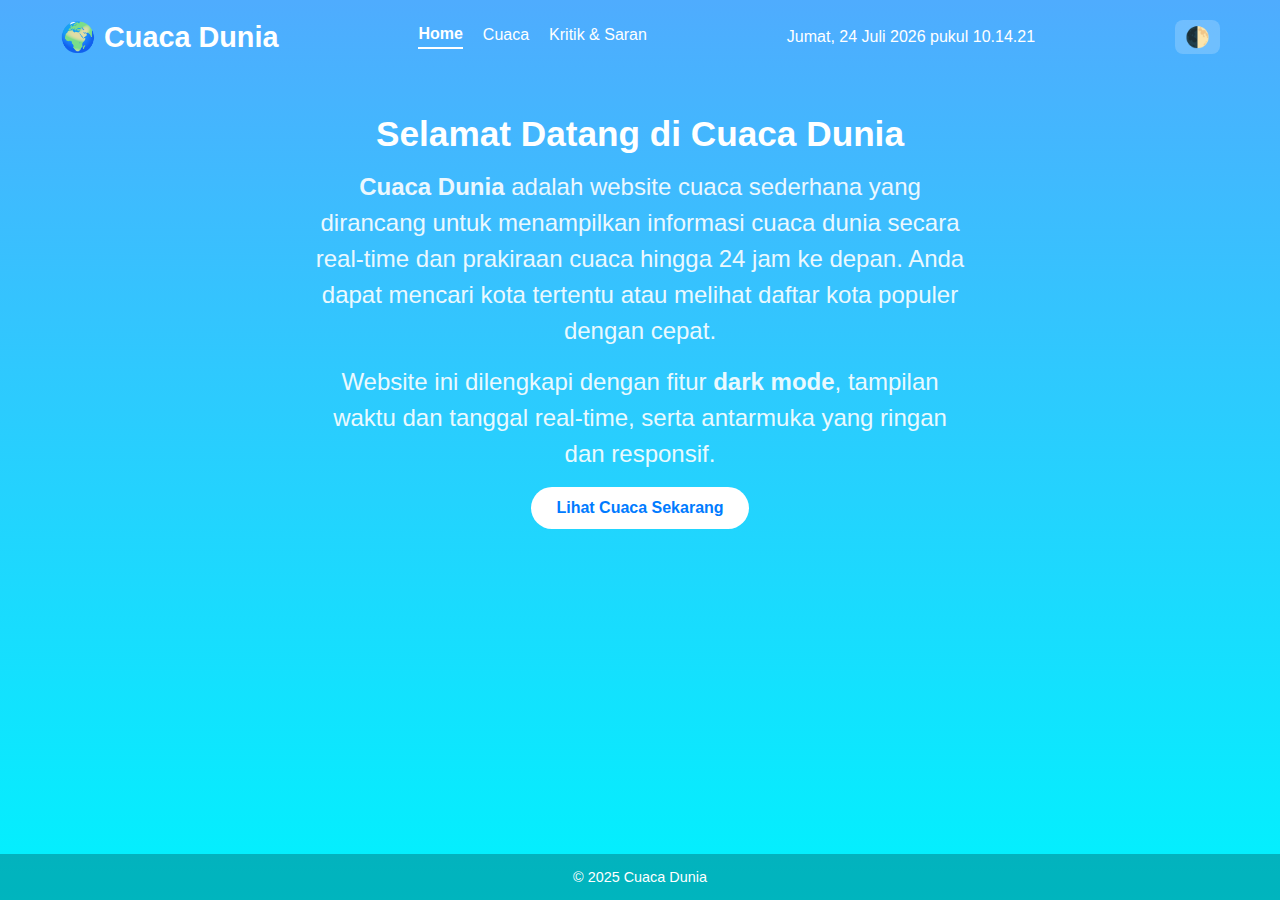
<file: index.html>
<!DOCTYPE html>
<html lang="id">
<head>
  <meta charset="UTF-8">
  <meta name="viewport" content="width=device-width, initial-scale=1.0">
  <title>cuaca Dunia - Home</title>
  <link rel="stylesheet" href="style.css">
</head>
<body>
  <header>
    <h1>🌍 Cuaca Dunia</h1>
    <nav>
      <a href="index.html" class="active">Home</a>
      <a href="cuaca.html">Cuaca</a>
      <a href="kritik.html">Kritik & Saran</a>
    </nav>
    <div id="dateTime"></div>
    <button class="dark-mode-btn" onclick="toggleDarkMode()">🌓</button>
  </header>

  <main class="home-content">
    <h2>Selamat Datang di Cuaca Dunia</h2>
    <p>
      <strong>Cuaca Dunia</strong> adalah website cuaca sederhana yang dirancang untuk
      menampilkan informasi cuaca dunia secara real-time dan prakiraan cuaca hingga 24 jam ke depan.
      Anda dapat mencari kota tertentu atau melihat daftar kota populer dengan cepat.
    </p>
    <p>
      Website ini dilengkapi dengan fitur <strong>dark mode</strong>, tampilan waktu dan tanggal real-time, serta antarmuka yang ringan dan responsif.
    </p>
    <a href="cuaca.html" class="cta-btn">Lihat Cuaca Sekarang</a>
  </main>

  <footer>
    <p>© 2025 Cuaca Dunia</p>
  </footer>
  <script src="index.js"></script>
</body>
</html>
</file>
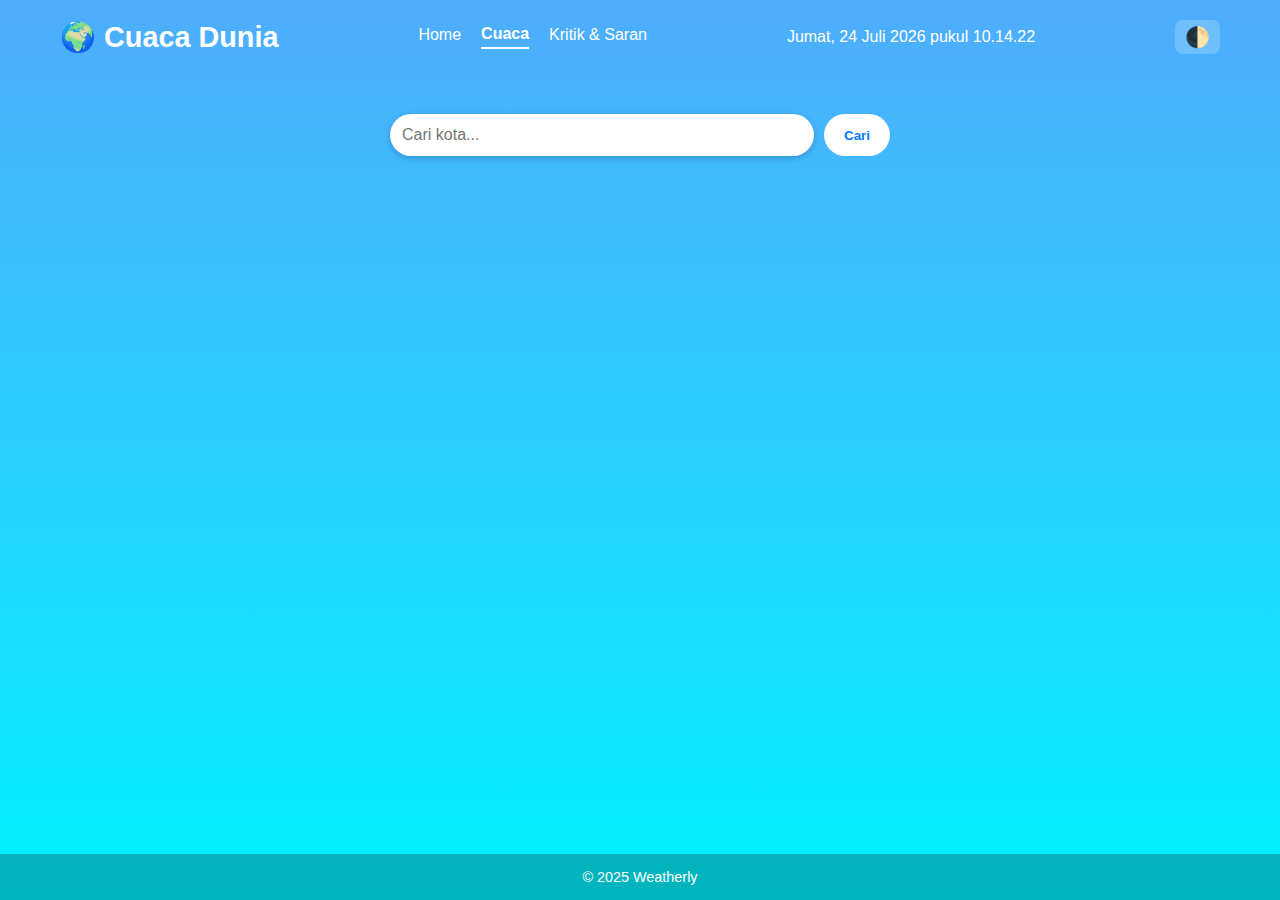
<file: cuaca.html>
<!DOCTYPE html>
<html lang="id">
<head>
  <meta charset="UTF-8">
  <meta name="viewport" content="width=device-width, initial-scale=1.0">
  <title>Weatherly - Cuaca</title>
  <link rel="stylesheet" href="style.css">
</head>
<body>
  <header>
    <h1>🌍 Cuaca Dunia</h1>
    <nav>
      <a href="index.html">Home</a>
      <a href="cuaca.html" class="active">Cuaca</a>
      <a href="kritik.html">Kritik & Saran</a>
    </nav>
    <div id="dateTime"></div>
    <button class="dark-mode-btn" onclick="toggleDarkMode()">🌓</button>
  </header>

  <main>
    <div class="search-box">
      <input type="text" id="cityInput" placeholder="Cari kota...">
      <button onclick="searchCity()">Cari</button>
    </div>

    <div class="city-grid" id="cityContainer">
      <!-- Kota populer akan muncul di sini -->
    </div>
  </main>

  <footer>
    <p>© 2025 Weatherly</p>
  </footer>

  <script src="index.js"></script>
</body>
</html>
</file>
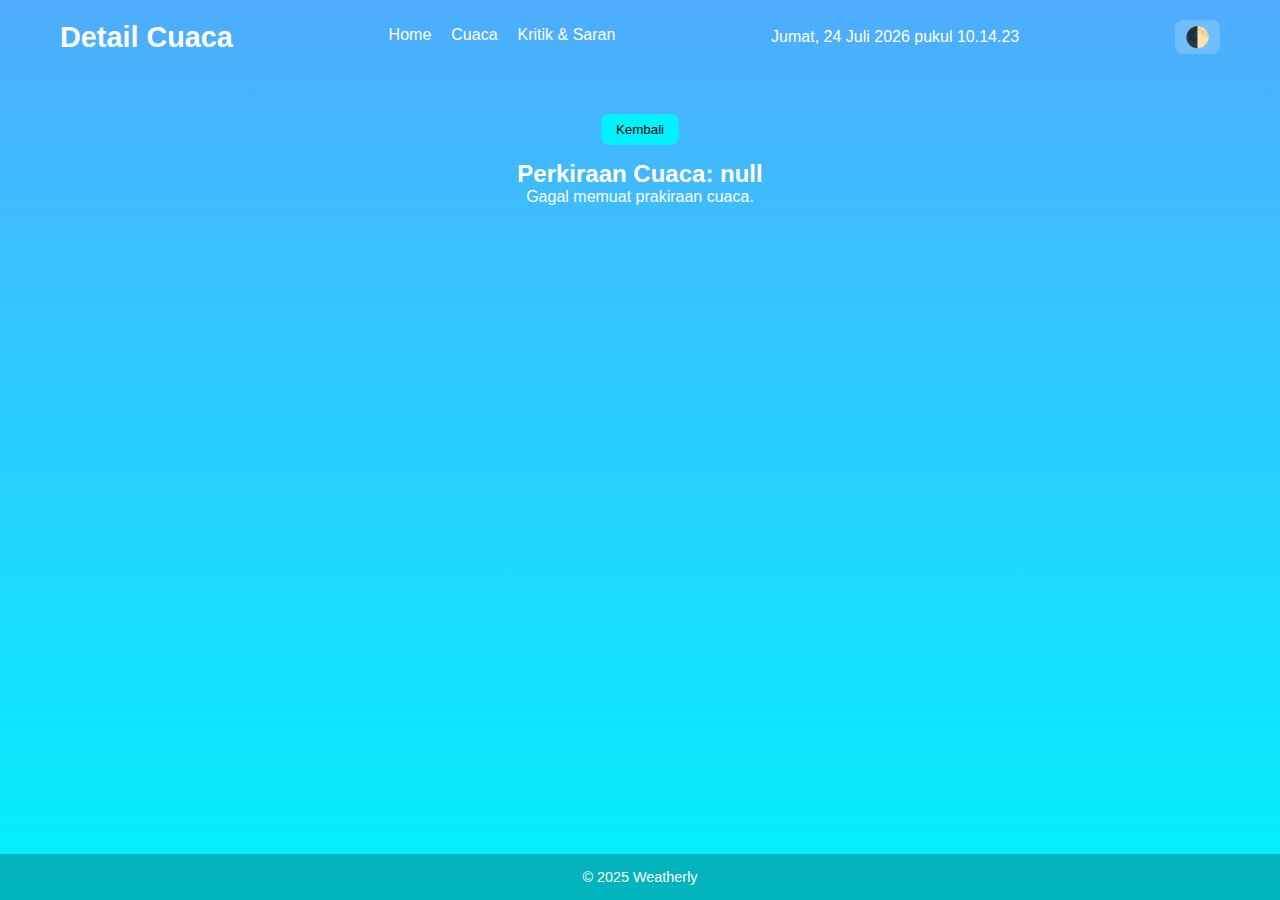
<file: detail.html>
<!DOCTYPE html>
<html lang="id">
<head>
  <meta charset="UTF-8">
  <meta name="viewport" content="width=device-width, initial-scale=1.0">
  <title>Detail Cuaca 🌦️</title>
  <link rel="stylesheet" href="style.css">
</head>
<body>
  <header>
    <h1>Detail Cuaca</h1>
    <nav>
      <a href="index.html">Home</a>
      <a href="cuaca.html">Cuaca</a>
      <a href="kritik.html">Kritik & Saran</a>
    </nav>
    <div id="dateTime"></div>
    <button class="dark-mode-btn" onclick="toggleDarkMode()">🌓</button>
  </header>

  <main>
    <button class="back-btn" onclick="window.location.href='cuaca.html'">Kembali</button>
    <h2 id="cityTitle"></h2>
    <div id="forecastContainer" class="forecast-grid"></div>
  </main>

  <footer>
    <p>© 2025 Weatherly</p>
  </footer>
  <script src="detail.js"></script>
</body>
</html>
</file>
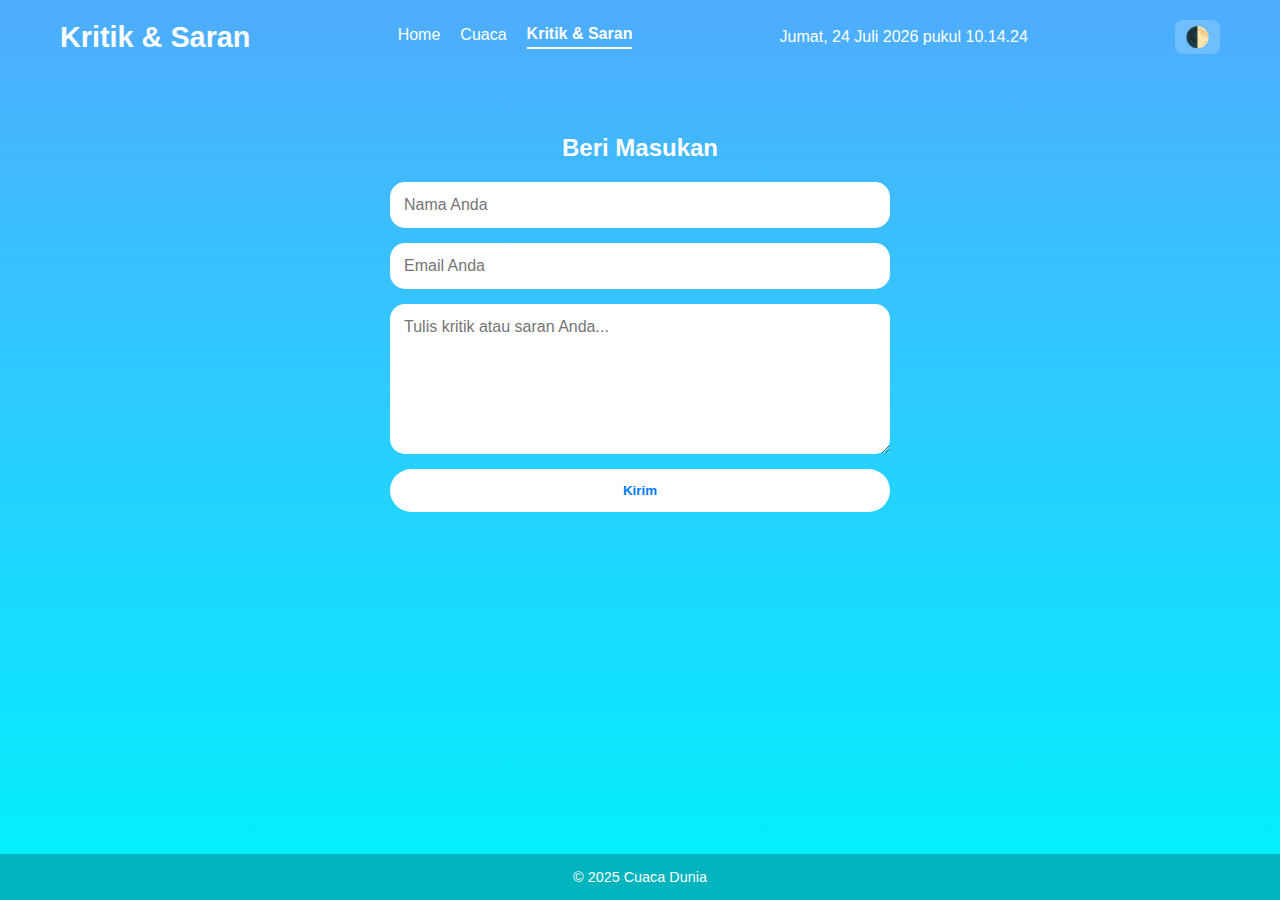
<file: kritik.html>
<!DOCTYPE html>
<html lang="id">
<head>
  <meta charset="UTF-8">
  <meta name="viewport" content="width=device-width, initial-scale=1.0">
  <title>Kritik & Saran - Cuaca Dunia</title>
  <link rel="stylesheet" href="style.css">
</head>
<body>
  <header>
    <h1>Kritik & Saran</h1>
    <nav>
      <a href="index.html">Home</a>
      <a href="cuaca.html">Cuaca</a>
      <a href="kritik.html" class="active">Kritik & Saran</a>
    </nav>
    <div id="dateTime"></div>
    <button class="dark-mode-btn" onclick="toggleDarkMode()">🌓</button>
  </header>

  <main class="feedback-section">
    <h2>Beri Masukan</h2>
    <form id="feedbackForm">
      <input type="text" id="name" placeholder="Nama Anda" required>
      <input type="email" id="email" placeholder="Email Anda" required>
      <textarea id="message" placeholder="Tulis kritik atau saran Anda..." required></textarea>
      <button type="submit" class="cta-btn">Kirim</button>
    </form>
    <p id="feedbackMsg"></p>
  </main>

  <footer>
    <p>© 2025 Cuaca Dunia</p>
  </footer>

  <script src="kritik.js"></script>
</body>
</html>
</file>
<file: style.css>
/* ======= RESET & BASE ======= */
* {
  margin: 0;
  padding: 0;
  box-sizing: border-box;
  font-family: 'Segoe UI', Tahoma, Geneva, Verdana, sans-serif;
}

body {
  background: linear-gradient(to bottom, #4facfe, #00f2fe);
  color: #fff;
  transition: background 0.3s, color 0.3s;
  min-height: 100vh;
  display: flex;
  flex-direction: column;
  align-items: center;
}

.container {
  width: 100%;
  max-width: 1200px;
  padding: 0 20px;
}

/* ======= HEADER ======= */
header {
  width: 100%;
  max-width: 1200px;
  padding: 20px;
  display: flex;
  justify-content: space-between;
  align-items: center;
  flex-wrap: wrap;
}

header h1 {
  font-size: 1.8rem;
  font-weight: 600;
}

nav {
  display: flex;
  align-items: center;
  gap: 20px;
}

nav a {
  color: white;
  text-decoration: none;
  font-weight: 500;
  transition: opacity 0.3s;
  padding-bottom: 4px;
}

nav a:hover {
  opacity: 0.7;
}

nav a.active {
  font-weight: bold;
  border-bottom: 2px solid white;
}

.dark-mode-btn {
  background: rgba(255,255,255,0.2);
  border: none;
  color: white;
  font-size: 20px;
  border-radius: 8px;
  padding: 5px 10px;
  cursor: pointer;
  transition: background 0.3s;
}

.dark-mode-btn:hover {
  background: rgba(255,255,255,0.35);
}

/* ======= MAIN ======= */
main {
  flex: 1;
  width: 100%;
  max-width: 1200px;
  padding: 40px 20px;
  display: flex;
  flex-direction: column;
  align-items: center;
  text-align: center;
}

/* ======= HOME PAGE ======= */
.home-content {
  max-width: 700px;
}

.home-content h2 {
  font-size: 2.2rem;
  margin-bottom: 15px;
}

.home-content p {
  font-size: 1.5rem;
  margin-bottom: 15px;
  opacity: 0.9;
  line-height: 1.5;
}

.cta-btn {
  background: white;
  color: #007bff;
  padding: 12px 25px;
  border: none;
  border-radius: 25px;
  font-weight: bold;
  cursor: pointer;
  text-decoration: none;
  transition: background 0.3s, color 0.3s;
}

.cta-btn:hover {
  background: #007bff;
  color: white;
}

/* ======= SEARCH BOX ======= */
.search-box {
  display: flex;
  justify-content: center;
  margin-bottom: 25px;
  gap: 10px;
  width: 100%;
  max-width: 500px;
}

.search-box input {
  padding: 12px;
  width: 100%;
  border: none;
  border-radius: 25px;
  outline: none;
  font-size: 1rem;
  box-shadow: 0 2px 6px rgba(0,0,0,0.2);
}

.search-box button {
  background: white;
  color: #007bff;
  border: none;
  padding: 12px 20px;
  border-radius: 25px;
  cursor: pointer;
  font-weight: 600;
  transition: background 0.3s, color 0.3s;
}

.search-box button:hover {
  background: #007bff;
  color: white;
}

/* ======= WEATHER CARDS ======= */
.city-grid, .forecast-grid {
  display: grid;
  grid-template-columns: repeat(auto-fit, minmax(220px, 1fr));
  gap: 20px;
  width: 100%;
  max-width: 1000px;
  justify-items: center;
}

.city-card, .forecast-card {
  background: rgba(255, 255, 255, 0.15);
  backdrop-filter: blur(8px);
  padding: 20px;
  width: 220px;
  border-radius: 20px;
  text-align: center;
  box-shadow: 0 2px 10px rgba(0,0,0,0.1);
  transition: transform 0.3s;
}

.city-card:hover, .forecast-card:hover {
  transform: scale(1.05);
}

.city-card img, .forecast-card img {
  width: 80px;
  margin-bottom: 10px;
}

.city-card h3 {
  font-size: 1.2rem;
  margin-bottom: 5px;
}

.city-card p {
  font-size: 0.95rem;
  opacity: 0.9;
  margin-bottom: 10px;
}

.city-card button{
  background-color: #4facfe;
  padding: 8px 15px;
  border: none;
  border-radius: 8px;
  cursor: pointer;
  margin-bottom: 15px;
}

.back-btn{
    background-color: #00f2fe;
  padding: 8px 15px;
  border: none;
  border-radius: 8px;
  cursor: pointer;
  margin-bottom: 15px;
}

/* ======= FEEDBACK ======= */
.feedback-section {
  width: 100%;
  max-width: 600px;
  margin-top: 20px;
  text-align: left;
}

.feedback-section h2 {
  text-align: center;
  margin-bottom: 20px;
}

.feedback-section form {
  display: flex;
  flex-direction: column;
  gap: 15px;
}

.feedback-section input,
.feedback-section textarea {
  padding: 14px;
  border: none;
  border-radius: 15px;
  font-size: 1rem;
  outline: none;
  width: 500px;
}

.feedback-section textarea {
  resize: vertical;
  min-height: 150px;
}

.feedback-section button {
  background: white;
  color: #007bff;
  font-weight: bold;
  padding: 14px;
  border-radius: 25px;
  border: none;
  cursor: pointer;
  transition: 0.3s;
}

.feedback-section button:hover {
  background: #007bff;
  color: white;
}

/* ======= FOOTER ======= */
footer {
  background: rgba(0,0,0,0.25);
  color: white;
  text-align: center;
  padding: 15px;
  font-size: 0.9rem;
  width: 100%;
  margin-top: auto;
}

/* ======= DARK MODE ======= */
.dark-mode {
  background: linear-gradient(to bottom, #1f1f1f, #2e2e2e);
  color: #eee;
}

.dark-mode nav a.active {
  border-bottom: 2px solid #eee;
}

.dark-mode .city-card,
.dark-mode .forecast-card {
  background: rgba(255, 255, 255, 0.1);
}

.dark-mode .search-box input {
  background: #333;
  color: #eee;
}

.dark-mode .search-box button {
  background: #eee;
  color: #333;
}

.dark-mode .cta-btn {
  background: #eee;
  color: #222;
}

.dark-mode .cta-btn:hover {
  background: #007bff;
  color: white;
}

.dark-mode footer {
  background: rgba(0,0,0,0.4);
}
</file>
